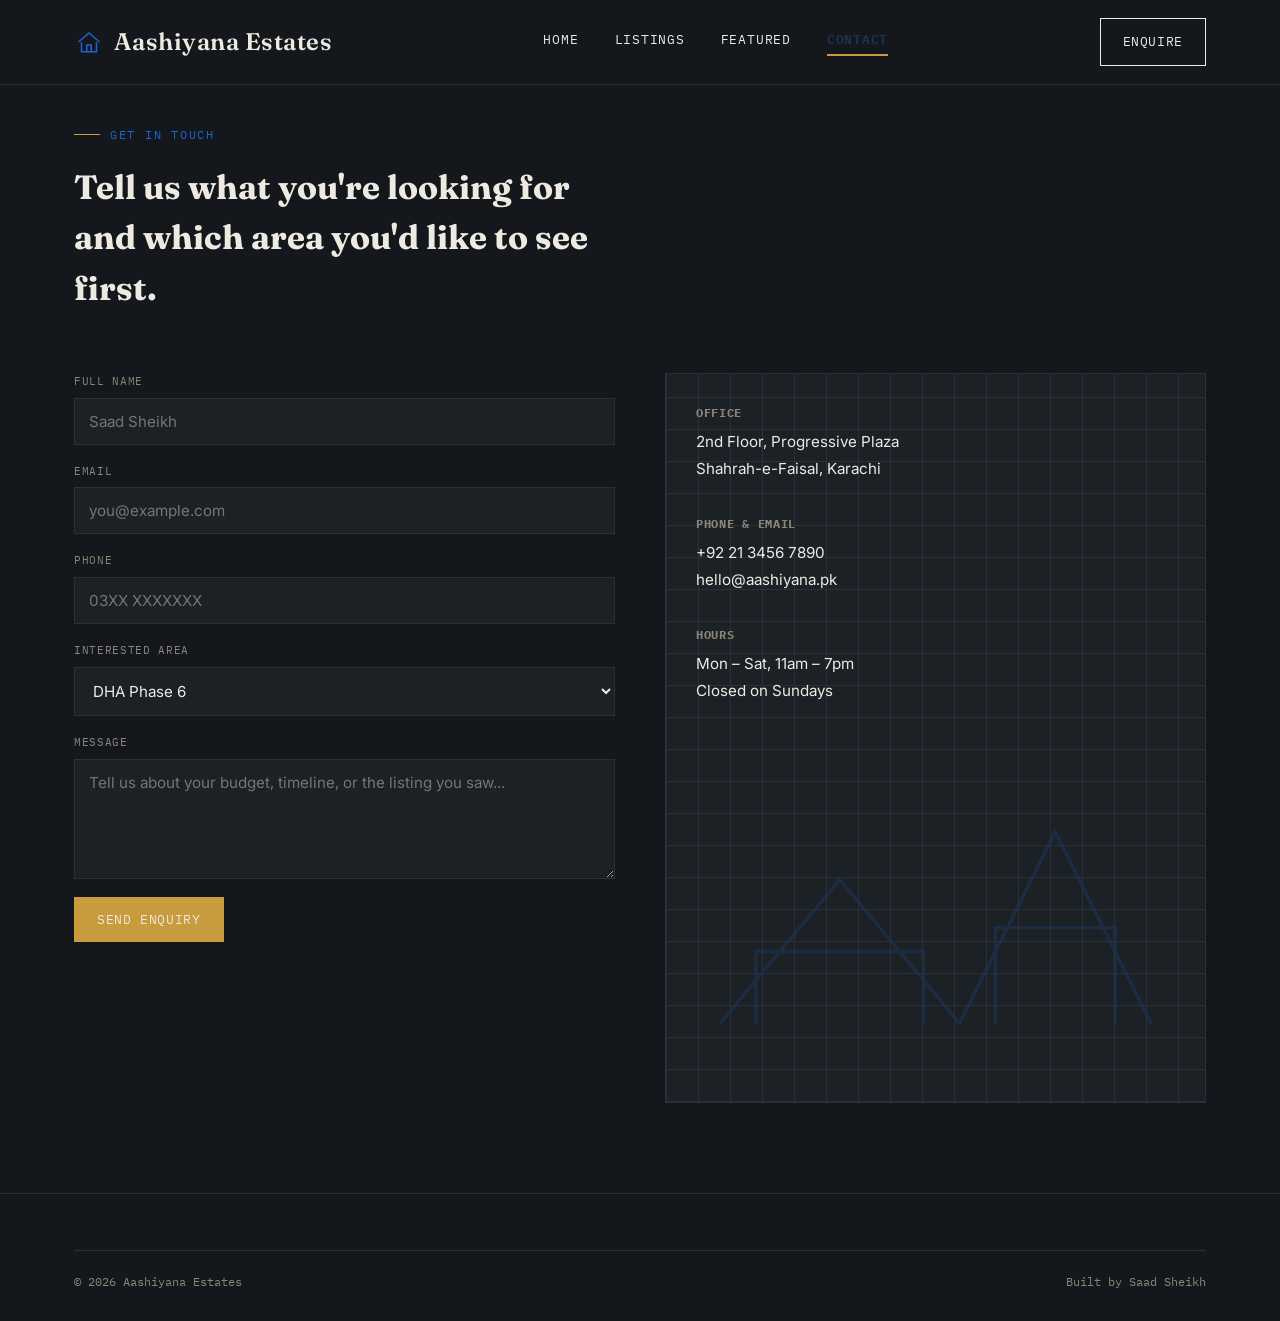
<file: aashiyana-estates/contact.html>
<!DOCTYPE html>
<html lang="en">
<head>
<meta charset="UTF-8">
<meta name="viewport" content="width=device-width, initial-scale=1.0">
<title>Contact — Aashiyana Estates</title>
<link rel="preconnect" href="https://fonts.googleapis.com">
<link href="https://fonts.googleapis.com/css2?family=Fraunces:ital,opsz,wght@0,9..144,500;0,9..144,600;1,9..144,500&family=Inter:wght@400;500;600&family=IBM+Plex+Mono:wght@400;500&display=swap" rel="stylesheet">
<link rel="stylesheet" href="style.css">
</head>
<body>
 
<header class="site-header">
  <div class="container">
    <a href="index.html" class="logo">
      <svg class="mark" viewBox="0 0 40 40" fill="none" stroke="currentColor" stroke-width="2">
        <path d="M6 20 L20 8 L34 20"/>
        <path d="M10 20 V33 H30 V20"/>
        <path d="M17 33 V24 H23 V33"/>
      </svg>
      Aashiyana Estates
    </a>
    <nav class="nav-links">
      <a href="index.html">Home</a>
      <a href="listings.html">Listings</a>
      <a href="property.html">Featured</a>
      <a href="contact.html" class="active">Contact</a>
    </nav>
    <a href="contact.html" class="btn secondary">Enquire</a>
  </div>
</header>
 
<div class="container">
  <div class="eyebrow" style="margin-top:40px;">Get in touch</div>
  <h1 style="font-family:var(--font-display); font-size:2.1rem; max-width:520px;">Tell us what you're looking for and which area you'd like to see first.</h1>
 
  <div class="contact-wrap">
    <form class="contact-form" id="enquiryForm">
      <div class="form-row">
        <label for="name">Full name</label>
        <input type="text" id="name" required placeholder="Saad Sheikh">
      </div>
      <div class="form-row">
        <label for="email">Email</label>
        <input type="email" id="email" required placeholder="you@example.com">
      </div>
      <div class="form-row">
        <label for="phone">Phone</label>
        <input type="tel" id="phone" required placeholder="03XX XXXXXXX">
      </div>
      <div class="form-row">
        <label for="interest">Interested area</label>
        <select id="interest">
          <option>DHA Phase 6</option>
          <option>Clifton</option>
          <option>Gulshan-e-Iqbal</option>
          <option>Bahria Town</option>
          <option>North Nazimabad</option>
          <option>Defence</option>
          <option>Not sure yet</option>
        </select>
      </div>
      <div class="form-row">
        <label for="message">Message</label>
        <textarea id="message" placeholder="Tell us about your budget, timeline, or the listing you saw..."></textarea>
      </div>
      <button type="submit" class="btn gold" style="align-self:flex-start;">Send enquiry</button>
      <p class="form-status" id="formStatus">Thanks — an area agent will call you within one business day.</p>
    </form>
 
    <aside class="contact-side">
      <div class="blueprint-bg">
        <div class="office-block">
          <h4>Office</h4>
          <p>2nd Floor, Progressive Plaza</p>
          <p>Shahrah-e-Faisal, Karachi</p>
        </div>
        <div class="office-block">
          <h4>Phone &amp; Email</h4>
          <p>+92 21 3456 7890</p>
          <p>hello@aashiyana.pk</p>
        </div>
        <div class="office-block">
          <h4>Hours</h4>
          <p>Mon – Sat, 11am – 7pm</p>
          <p>Closed on Sundays</p>
        </div>
        <div>
          <svg viewBox="0 0 200 140" fill="none" stroke="currentColor" stroke-width="1.4" style="color:var(--blue-deep); opacity:0.6;">
            <path d="M10 120 L60 60 L110 120"/>
            <path d="M25 120 V90 H95 V120"/>
            <path d="M110 120 L150 40 L190 120"/>
            <path d="M125 120 V80 H175 V120"/>
          </svg>
        </div>
      </div>
    </aside>
  </div>
</div>
 
<footer class="site-footer">
  <div class="container">
    <div class="footer-bottom">
      <span>© 2026 Aashiyana Estates</span>
      <span>Built by Saad Sheikh</span>
    </div>
  </div>
</footer>
 
<script src="script.js"></script>
</body>
</html>
</file>
<file: aashiyana-estates/style.css>
/* ============================================
   AASHIYANA ESTATES — shared stylesheet
   Theme: architectural blueprint meets warm paper
   ============================================ */

:root {
  --paper: #14181C;
  --paper-raised: #1C2126;
  --ink: #EDEAE2;
  --blue: #1c64d0;
  --blue-deep: #1C3557;
  --gold: #C89B3C;
  --stone: #8C8577;
  --line: #2A3038;

  --font-display: "Fraunces", serif;
  --font-body: "Inter", sans-serif;
  --font-mono: "IBM Plex Mono", monospace;
}

* { margin: 0; padding: 0; box-sizing: border-box; }

html { scroll-behavior: smooth; }

body {
  background: var(--paper);
  color: var(--ink);
  font-family: var(--font-body);
  line-height: 1.5;
}

a { color: inherit; text-decoration: none; }
ul { list-style: none; }
img, svg { display: block; max-width: 100%; }

.container {
  width: 100%;
  max-width: 1180px;
  margin: 0 auto;
  padding: 0 24px;
}

/* ---------- Blueprint grid texture ---------- */
.blueprint-bg {
  background-image:
    repeating-linear-gradient(0deg, var(--line) 0 1px, transparent 1px 32px),
    repeating-linear-gradient(90deg, var(--line) 0 1px, transparent 1px 32px);
  background-color: var(--paper-raised);
}

/* ---------- Header ---------- */
.site-header {
  border-bottom: 1px solid var(--line);
  background: var(--paper);
  position: sticky;
  top: 0;
  z-index: 50;
}

.site-header .container {
  display: flex;
  align-items: center;
  justify-content: space-between;
  height: 84px;
}

.logo {
  font-family: var(--font-display);
  font-size: 1.5rem;
  font-weight: 600;
  letter-spacing: 0.02em;
  display: flex;
  align-items: center;
  gap: 10px;
}

.logo .mark {
  width: 30px;
  height: 30px;
  color: var(--blue);
}

.nav-links {
  display: flex;
  gap: 36px;
  font-family: var(--font-mono);
  font-size: 0.8rem;
  letter-spacing: 0.06em;
  text-transform: uppercase;
}

.nav-links a {
  position: relative;
  padding-bottom: 4px;
  transition: color 0.2s ease;
}

.nav-links a::after {
  content: "";
  position: absolute;
  left: 0; right: 0; bottom: -2px;
  height: 2px;
  background: var(--gold);
  transform: scaleX(0);
  transform-origin: left;
  transition: transform 0.25s ease;
}

.nav-links a:hover::after,
.nav-links a.active::after {
  transform: scaleX(1);
}

.nav-links a.active { color: var(--blue-deep); font-weight: 600; }

.nav-toggle { display: none; }

/* ---------- Buttons ---------- */
.btn {
  display: inline-flex;
  align-items: center;
  gap: 8px;
  font-family: var(--font-mono);
  font-size: 0.8rem;
  letter-spacing: 0.05em;
  text-transform: uppercase;
  padding: 13px 22px;
  border: 1px solid var(--ink);
  background: var(--ink);
  color: var(--paper);
  cursor: pointer;
  transition: transform 0.15s ease, background 0.2s ease;
}

.btn:hover { background: var(--blue-deep); transform: translateY(-1px); }

.btn.secondary {
  background: transparent;
  color: var(--ink);
  border-color: var(--ink);
}

.btn.secondary:hover { background: var(--ink); color: var(--paper); }

.btn.gold {
  background: var(--gold);
  border-color: var(--gold);
  color: var(--ink);
}

.btn.gold:hover { background: #b8892f; }

/* ---------- Hero ---------- */
.hero {
  position: relative;
  overflow: hidden;
  padding: 84px 0 96px;
}

.hero .container {
  display: grid;
  grid-template-columns: 1.05fr 0.95fr;
  gap: 40px;
  align-items: center;
}

.eyebrow {
  font-family: var(--font-mono);
  font-size: 0.78rem;
  letter-spacing: 0.14em;
  text-transform: uppercase;
  color: var(--blue);
  margin-bottom: 18px;
  display: flex;
  align-items: center;
  gap: 10px;
}

.eyebrow::before {
  content: "";
  width: 26px;
  height: 1px;
  background: var(--gold);
}

.hero h1 {
  font-family: var(--font-display);
  font-size: clamp(2.4rem, 4.4vw, 3.6rem);
  font-weight: 600;
  line-height: 1.08;
  letter-spacing: -0.01em;
  max-width: 560px;
}

.hero h1 em {
  font-style: italic;
  color: var(--blue-deep);
}

.hero p.lede {
  margin-top: 20px;
  max-width: 460px;
  color: var(--stone);
  font-size: 1.05rem;
}

.hero-art {
  position: relative;
}

.hero-art .blueprint-bg {
  border: 1px solid var(--line);
  padding: 30px;
  aspect-ratio: 1 / 1;
  display: flex;
  align-items: center;
  justify-content: center;
}

.hero-art svg { width: 100%; height: 100%; color: var(--blue-deep); }

.dim-label {
  position: absolute;
  font-family: var(--font-mono);
  font-size: 0.68rem;
  color: var(--stone);
  letter-spacing: 0.04em;
  background: var(--paper-raised);
  padding: 2px 6px;
}

/* ---------- Search bar ---------- */
.search-bar {
  margin-top: 34px;
  background: var(--paper-raised);
  border: 1px solid var(--line);
  display: grid;
  grid-template-columns: 1fr 1fr 1fr auto;
}

.search-bar .field {
  padding: 16px 20px;
  border-right: 1px solid var(--line);
}

.search-bar .field:last-of-type { border-right: none; }

.search-bar label {
  display: block;
  font-family: var(--font-mono);
  font-size: 0.66rem;
  letter-spacing: 0.08em;
  text-transform: uppercase;
  color: var(--stone);
  margin-bottom: 6px;
}

.search-bar select {
  width: 100%;
  border: none;
  background: transparent;
  font-family: var(--font-body);
  font-size: 0.95rem;
  color: var(--ink);
}

.search-bar .btn {
  border: none;
  border-radius: 0;
  height: 100%;
  padding: 0 30px;
}

/* ---------- Section headings ---------- */
.section {
  padding: 88px 0;
}

.section-head {
  display: flex;
  justify-content: space-between;
  align-items: flex-end;
  margin-bottom: 44px;
  border-bottom: 1px solid var(--line);
  padding-bottom: 24px;
}

.section-head h2 {
  font-family: var(--font-display);
  font-size: clamp(1.8rem, 3vw, 2.4rem);
  font-weight: 600;
}

.section-head .eyebrow { margin-bottom: 10px; }

.section-head .count {
  font-family: var(--font-mono);
  font-size: 0.8rem;
  color: var(--stone);
}

/* ---------- Property card ---------- */
.card-grid {
  display: grid;
  grid-template-columns: repeat(3, 1fr);
  gap: 28px;
}

.property-card {
  border: 1px solid var(--line);
  background: var(--paper-raised);
  display: flex;
  flex-direction: column;
  transition: box-shadow 0.2s ease, transform 0.2s ease;
}

.property-card:hover {
  transform: translateY(-3px);
  box-shadow: 0 14px 30px -18px rgba(30, 42, 50, 0.35);
}

.card-thumb {
  position: relative;
  aspect-ratio: 4 / 3;
  border-bottom: 1px solid var(--line);
  display: flex;
  align-items: center;
  justify-content: center;
  padding: 26px;
}

.card-thumb svg { width: 62%; color: var(--blue-deep); opacity: 0.85; }

.card-thumb { overflow: hidden; padding: 0 !important; }

.card-thumb img {
  width: 100%;
  height: 100%;
  object-fit: cover;
  transition: transform 0.5s ease;
}

.property-card:hover .card-thumb img { transform: scale(1.06); }

/* ---------- Floating blueprint shapes (animated background) ---------- */
.shape-field {
  position: absolute;
  inset: 0;
  overflow: hidden;
  pointer-events: none;
  z-index: 0;
}

.floating-shape {
  position: absolute;
  stroke: var(--blue);
  fill: none;
  opacity: 0.35;
}

.floating-shape.dashed { stroke-dasharray: 4 5; }

@keyframes drift-a {
  0%, 100% { transform: translate(0, 0) rotate(0deg); }
  50% { transform: translate(14px, -18px) rotate(6deg); }
}

@keyframes drift-b {
  0%, 100% { transform: translate(0, 0) rotate(0deg); }
  50% { transform: translate(-16px, 14px) rotate(-5deg); }
}

@keyframes drift-c {
  0%, 100% { transform: translate(0, 0) scale(1); }
  50% { transform: translate(10px, 10px) scale(1.04); }
}

.shape-1 { top: 8%; left: 4%; width: 90px; height: 90px; animation: drift-a 9s ease-in-out infinite; }
.shape-2 { top: 62%; left: 18%; width: 50px; height: 50px; animation: drift-c 7s ease-in-out infinite; }
.shape-3 { top: 20%; left: 92%; width: 70px; height: 70px; animation: drift-b 10s ease-in-out infinite; }
.shape-4 { top: 78%; left: 88%; width: 60px; height: 60px; animation: drift-a 8s ease-in-out infinite; }
.shape-5 { top: 46%; left: 50%; width: 40px; height: 40px; animation: drift-c 11s ease-in-out infinite; }

/* ---------- Scroll reveal ---------- */
.reveal {
  opacity: 0;
  transform: translateY(22px);
  transition: opacity 0.6s ease, transform 0.6s ease;
}

.reveal.visible {
  opacity: 1;
  transform: translateY(0);
}

.tag {
  position: absolute;
  top: 14px;
  left: 14px;
  font-family: var(--font-mono);
  font-size: 0.64rem;
  letter-spacing: 0.08em;
  text-transform: uppercase;
  background: var(--ink);
  color: var(--paper);
  padding: 5px 9px;
}

.card-body { padding: 20px 22px 24px; display: flex; flex-direction: column; gap: 10px; flex: 1; }

.card-price {
  font-family: var(--font-display);
  font-size: 1.35rem;
  font-weight: 600;
  color: var(--blue-deep);
}

.card-title { font-weight: 600; font-size: 1.02rem; }

.card-location {
  font-size: 0.86rem;
  color: var(--stone);
  display: flex;
  align-items: center;
  gap: 6px;
}

.card-specs {
  margin-top: auto;
  padding-top: 14px;
  border-top: 1px dashed var(--line);
  display: flex;
  gap: 16px;
  font-family: var(--font-mono);
  font-size: 0.74rem;
  color: var(--stone);
}

.card-specs strong { color: var(--ink); }

/* ---------- Filter bar (listings page) ---------- */
.filter-bar {
  display: flex;
  gap: 14px;
  flex-wrap: wrap;
  align-items: center;
  margin-bottom: 40px;
  padding: 18px 22px;
  background: var(--paper-raised);
  border: 1px solid var(--line);
}

.filter-bar label {
  font-family: var(--font-mono);
  font-size: 0.66rem;
  letter-spacing: 0.06em;
  text-transform: uppercase;
  color: var(--stone);
  margin-right: 6px;
}

.filter-bar select {
  border: 1px solid var(--line);
  background: var(--paper);
  padding: 8px 10px;
  font-family: var(--font-body);
  font-size: 0.88rem;
  color: var(--ink);
}

.filter-bar .reset {
  margin-left: auto;
  font-family: var(--font-mono);
  font-size: 0.75rem;
  color: var(--blue);
  cursor: pointer;
  background: none;
  border: none;
  text-decoration: underline;
}

.empty-state {
  display: none;
  text-align: center;
  padding: 60px 0;
  color: var(--stone);
  font-family: var(--font-mono);
  font-size: 0.9rem;
}

/* ---------- Why us / features ---------- */
.feature-grid {
  display: grid;
  grid-template-columns: repeat(3, 1fr);
  gap: 32px;
}

.feature {
  padding: 26px 0;
  border-top: 1px solid var(--line);
}

.feature .num {
  font-family: var(--font-mono);
  font-size: 0.75rem;
  color: var(--gold);
  margin-bottom: 14px;
  display: block;
}

.feature h3 {
  font-family: var(--font-display);
  font-size: 1.25rem;
  margin-bottom: 10px;
}

.feature p { color: var(--stone); font-size: 0.92rem; }

/* ---------- CTA band ---------- */
.cta-band {
  background: var(--ink);
  color: var(--paper);
  padding: 70px 0;
}

.cta-band .container {
  display: flex;
  justify-content: space-between;
  align-items: center;
  gap: 30px;
  flex-wrap: wrap;
}

.cta-band h2 {
  font-family: var(--font-display);
  font-size: clamp(1.6rem, 3vw, 2.1rem);
  max-width: 480px;
}

.cta-band .btn { background: var(--gold); border-color: var(--gold); color: var(--ink); }
.cta-band .btn:hover { background: #d9ac52; }

/* ---------- Footer ---------- */
.site-footer {
  border-top: 1px solid var(--line);
  padding: 56px 0 30px;
}

.footer-grid {
  display: grid;
  grid-template-columns: 1.4fr 1fr 1fr 1fr;
  gap: 36px;
  padding-bottom: 36px;
}

.footer-grid h4 {
  font-family: var(--font-mono);
  font-size: 0.72rem;
  letter-spacing: 0.08em;
  text-transform: uppercase;
  color: var(--stone);
  margin-bottom: 16px;
}

.footer-grid p, .footer-grid li { font-size: 0.9rem; margin-bottom: 8px; color: var(--ink); }
.footer-grid .logo { margin-bottom: 14px; }
.footer-grid .about { color: var(--stone); max-width: 260px; font-size: 0.88rem; }

.footer-bottom {
  border-top: 1px solid var(--line);
  padding-top: 22px;
  display: flex;
  justify-content: space-between;
  font-family: var(--font-mono);
  font-size: 0.74rem;
  color: var(--stone);
}

/* ---------- Property detail page ---------- */
.breadcrumb {
  font-family: var(--font-mono);
  font-size: 0.75rem;
  color: var(--stone);
  padding: 26px 0 0;
}
.breadcrumb a { color: var(--blue); }

.detail-hero {
  display: grid;
  grid-template-columns: 1.3fr 1fr;
  gap: 30px;
  padding: 26px 0 50px;
}

.gallery-main {
  border: 1px solid var(--line);
  aspect-ratio: 16/10;
  display: flex;
  align-items: center;
  justify-content: center;
  padding: 40px;
}

.gallery-main svg { width: 70%; color: var(--blue-deep); }

.gallery-strip {
  display: grid;
  grid-template-columns: repeat(4, 1fr);
  gap: 10px;
  margin-top: 10px;
}

.gallery-strip .blueprint-bg {
  border: 1px solid var(--line);
  aspect-ratio: 1/1;
  display: flex;
  align-items: center;
  justify-content: center;
  padding: 12px;
}

.gallery-strip svg { color: var(--blue-deep); opacity: 0.7; }

.detail-info {
  border: 1px solid var(--line);
  padding: 28px;
  display: flex;
  flex-direction: column;
  gap: 18px;
  height: fit-content;
}

.detail-info .price {
  font-family: var(--font-display);
  font-size: 2rem;
  font-weight: 600;
  color: var(--blue-deep);
}

.detail-info h1 {
  font-family: var(--font-display);
  font-size: 1.5rem;
  font-weight: 600;
}

.spec-list {
  display: grid;
  grid-template-columns: 1fr 1fr;
  gap: 12px;
  padding: 18px 0;
  border-top: 1px dashed var(--line);
  border-bottom: 1px dashed var(--line);
}

.spec-list div {
  font-family: var(--font-mono);
  font-size: 0.78rem;
  color: var(--stone);
}

.spec-list strong { display: block; color: var(--ink); font-size: 1rem; font-family: var(--font-body); }

.detail-desc { padding: 40px 0; max-width: 720px; }
.detail-desc h3 { font-family: var(--font-display); font-size: 1.3rem; margin-bottom: 14px; }
.detail-desc p { color: var(--stone); margin-bottom: 14px; }

.amenity-list {
  display: grid;
  grid-template-columns: repeat(2, 1fr);
  gap: 10px;
  margin-top: 16px;
}

.amenity-list li {
  font-size: 0.9rem;
  display: flex;
  align-items: center;
  gap: 8px;
}

.amenity-list li::before {
  content: "";
  width: 7px; height: 7px;
  background: var(--gold);
}

/* ---------- Contact page ---------- */
.contact-wrap {
  display: grid;
  grid-template-columns: 1fr 1fr;
  gap: 50px;
  padding: 60px 0 90px;
}

.contact-form { display: flex; flex-direction: column; gap: 18px; }

.form-row { display: flex; flex-direction: column; gap: 8px; }

.form-row label {
  font-family: var(--font-mono);
  font-size: 0.7rem;
  letter-spacing: 0.06em;
  text-transform: uppercase;
  color: var(--stone);
}

.form-row input, .form-row select, .form-row textarea {
  border: 1px solid var(--line);
  background: var(--paper-raised);
  padding: 13px 14px;
  font-family: var(--font-body);
  font-size: 0.95rem;
  color: var(--ink);
}

.form-row textarea { resize: vertical; min-height: 120px; }

.form-status {
  font-family: var(--font-mono);
  font-size: 0.82rem;
  color: var(--blue-deep);
  display: none;
}

.contact-side .blueprint-bg {
  border: 1px solid var(--line);
  padding: 30px;
  height: 100%;
  display: flex;
  flex-direction: column;
  justify-content: space-between;
}

.office-block h4 {
  font-family: var(--font-mono);
  font-size: 0.72rem;
  letter-spacing: 0.06em;
  text-transform: uppercase;
  color: var(--stone);
  margin-bottom: 10px;
}

.office-block p { margin-bottom: 4px; font-size: 0.95rem; }
.office-block { margin-bottom: 30px; }

/* ---------- Responsive ---------- */
@media (max-width: 900px) {
  .hero .container { grid-template-columns: 1fr; }
  .hero-art { order: -1; max-width: 320px; margin: 0 auto; }
  .card-grid { grid-template-columns: repeat(2, 1fr); }
  .feature-grid { grid-template-columns: 1fr; }
  .footer-grid { grid-template-columns: 1fr 1fr; }
  .detail-hero { grid-template-columns: 1fr; }
  .contact-wrap { grid-template-columns: 1fr; }
  .search-bar { grid-template-columns: 1fr; }
  .search-bar .field { border-right: none; border-bottom: 1px solid var(--line); }
}

@media (max-width: 640px) {
  .nav-links { display: none; }
  .card-grid { grid-template-columns: 1fr; }
  .footer-grid { grid-template-columns: 1fr 1fr; }
  .spec-list { grid-template-columns: 1fr; }
  .amenity-list { grid-template-columns: 1fr; }
}

@media (prefers-reduced-motion: reduce) {
  * { transition: none !important; scroll-behavior: auto !important; }
}

:focus-visible {
  outline: 2px solid var(--blue);
  outline-offset: 2px;
}
</file>
